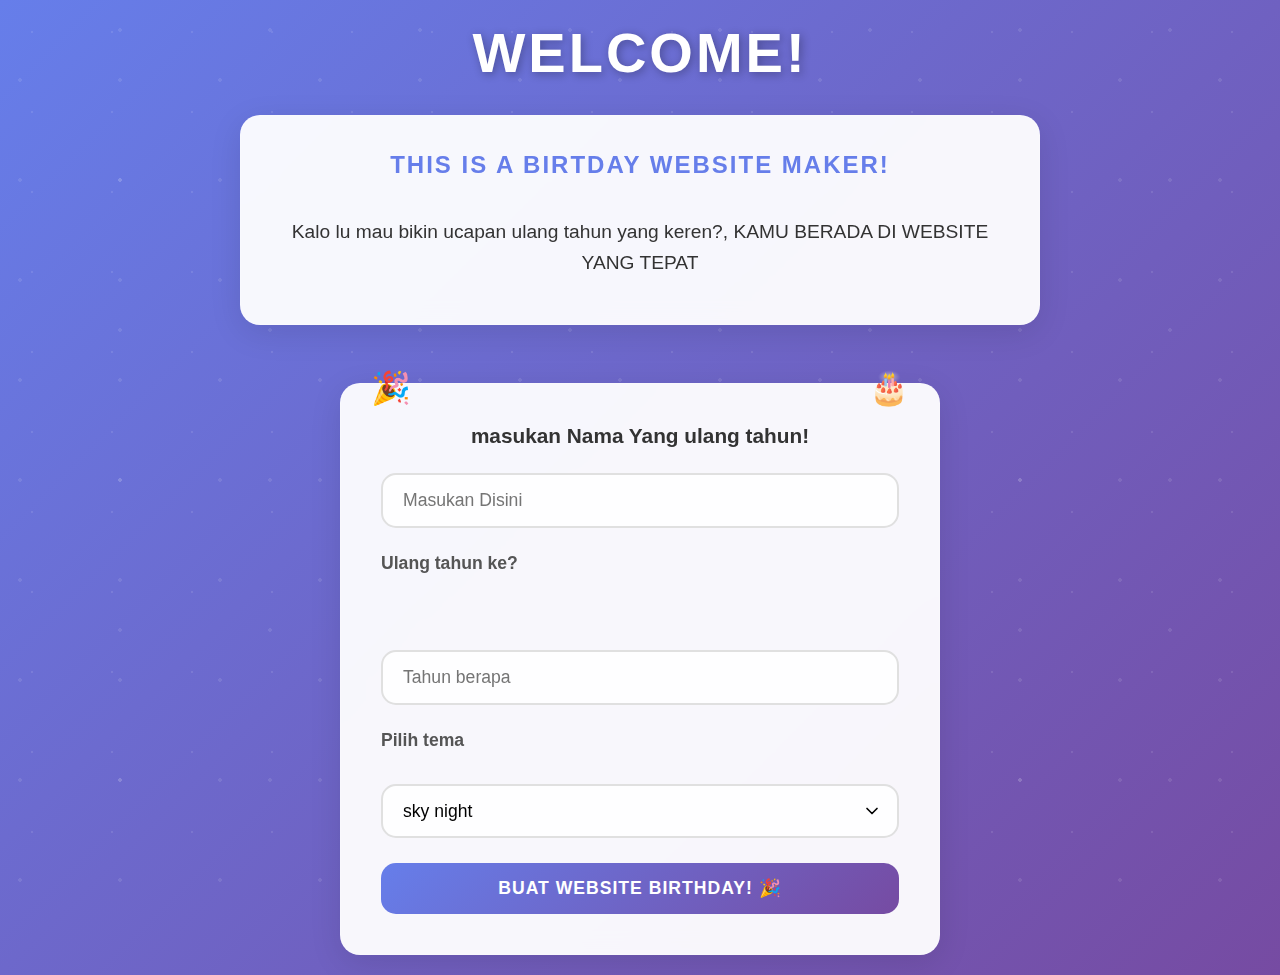
<file: index.html>
<!DOCTYPE html>
<html lang="en">
<head>
  <meta charset="UTF-8">
  <meta name="viewport" content="width=device-width, initial-scale=1.0">
  <meta http-equiv="X-UA-Compatible" content="ie=edge">
  <title>Home</title>
  <link rel="stylesheet" href="Style.css"
</head>
<body>
  <h1>WELCOME!</h1>
<div id="Info">
  <p>THIS IS A BIRTDAY WEBSITE MAKER!</p><br>
  <p>Kalo lu mau bikin ucapan ulang tahun yang keren?, KAMU BERADA DI WEBSITE YANG TEPAT</p>
</div><br>
<div id="main">
  <p>masukan Nama Yang ulang tahun!</p>
  <form>
    <input type="text"
    id="nama" placeholder="Masukan Disini">
    <label for="Tahun">Ulang tahun ke?</label><br>
    <input type="text"
    id="Tahun" placeholder="Tahun berapa">
    <label for="Tema">Pilih tema</label>
    <select>
      <option>sky night</option>
      <option>pinky</option>
      <option>ocean</option>
      <option>emoji</option>
    </select>
  </form>
</div>
<script src="JS.js"></script>
</body>
</html>
</file>
<file: Style.css>
* {
  margin: 0;
  padding: 0;
  box-sizing: border-box;
}

body {
  font-family: 'Arial', sans-serif;
  background: linear-gradient(135deg, #667eea 0%, #764ba2 100%);
  min-height: 100vh;
  padding: 20px;
  position: relative;
  overflow-x: hidden;
}

/* Animated background particles */
body::before {
  content: '';
  position: fixed;
  top: 0;
  left: 0;
  width: 100%;
  height: 100%;
  background-image: 
    radial-gradient(circle at 20% 80%, rgba(255, 255, 255, 0.1) 2px, transparent 2px),
    radial-gradient(circle at 80% 20%, rgba(255, 255, 255, 0.1) 2px, transparent 2px),
    radial-gradient(circle at 40% 40%, rgba(255, 255, 255, 0.1) 1px, transparent 1px);
  background-size: 100px 100px, 150px 150px, 80px 80px;
  animation: twinkle 8s ease-in-out infinite alternate;
  pointer-events: none;
  z-index: -1;
}

@keyframes twinkle {
  0% { opacity: 0.3; }
  100% { opacity: 0.8; }
}

h1 {
  text-align: center;
  color: #fff;
  font-size: 3.5rem;
  font-weight: bold;
  text-shadow: 2px 2px 10px rgba(0, 0, 0, 0.3);
  margin-bottom: 30px;
  animation: bounceIn 1s ease-out;
  letter-spacing: 3px;
}

@keyframes bounceIn {
  0% {
    transform: scale(0.3);
    opacity: 0;
  }
  50% {
    transform: scale(1.05);
  }
  70% {
    transform: scale(0.9);
  }
  100% {
    transform: scale(1);
    opacity: 1;
  }
}

#Info {
  background: rgba(255, 255, 255, 0.95);
  backdrop-filter: blur(10px);
  border-radius: 20px;
  padding: 30px;
  margin: 0 auto 40px;
  max-width: 800px;
  box-shadow: 0 8px 32px rgba(0, 0, 0, 0.1);
  border: 1px solid rgba(255, 255, 255, 0.2);
  animation: slideInFromTop 1.2s ease-out;
  text-align: center;
}

@keyframes slideInFromTop {
  0% {
    transform: translateY(-50px);
    opacity: 0;
  }
  100% {
    transform: translateY(0);
    opacity: 1;
  }
}

#Info p {
  font-size: 1.2rem;
  color: #333;
  line-height: 1.6;
  margin-bottom: 15px;
}

#Info p:first-child {
  font-size: 1.5rem;
  font-weight: bold;
  color: #667eea;
  text-transform: uppercase;
  letter-spacing: 2px;
}

#main {
  background: rgba(255, 255, 255, 0.95);
  backdrop-filter: blur(10px);
  border-radius: 20px;
  padding: 40px;
  margin: 0 auto;
  max-width: 600px;
  box-shadow: 0 8px 32px rgba(0, 0, 0, 0.1);
  border: 1px solid rgba(255, 255, 255, 0.2);
  animation: slideInFromBottom 1.4s ease-out;
}

@keyframes slideInFromBottom {
  0% {
    transform: translateY(50px);
    opacity: 0;
  }
  100% {
    transform: translateY(0);
    opacity: 1;
  }
}

#main p {
  font-size: 1.3rem;
  color: #333;
  margin-bottom: 25px;
  text-align: center;
  font-weight: 600;
}

form {
  display: flex;
  flex-direction: column;
  gap: 25px;
}

label {
  font-size: 1.1rem;
  color: #555;
  font-weight: 600;
  margin-bottom: 8px;
  display: block;
}

input[type="text"] {
  width: 100%;
  padding: 15px 20px;
  border: 2px solid #e0e0e0;
  border-radius: 15px;
  font-size: 1.1rem;
  background: rgba(255, 255, 255, 0.9);
  transition: all 0.3s ease;
  outline: none;
}

input[type="text"]:focus {
  border-color: #667eea;
  box-shadow: 0 0 0 4px rgba(102, 126, 234, 0.1);
  transform: translateY(-2px);
}

input[type="text"]:hover {
  border-color: #764ba2;
}

select {
  width: 100%;
  padding: 15px 20px;
  border: 2px solid #e0e0e0;
  border-radius: 15px;
  font-size: 1.1rem;
  background: rgba(255, 255, 255, 0.9);
  cursor: pointer;
  transition: all 0.3s ease;
  outline: none;
  appearance: none;
  background-image: url("data:image/svg+xml;charset=UTF-8,%3csvg xmlns='http://www.w3.org/2000/svg' viewBox='0 0 24 24' fill='none' stroke='currentColor' stroke-width='2' stroke-linecap='round' stroke-linejoin='round'%3e%3cpolyline points='6,9 12,15 18,9'%3e%3c/polyline%3e%3c/svg%3e");
  background-repeat: no-repeat;
  background-position: right 15px center;
  background-size: 20px;
}

select:focus {
  border-color: #667eea;
  box-shadow: 0 0 0 4px rgba(102, 126, 234, 0.1);
  transform: translateY(-2px);
}

select:hover {
  border-color: #764ba2;
}

/* Add floating animation for the whole container */
#Info, #main {
  animation-fill-mode: both;
}

#Info:hover, #main:hover {
  transform: translateY(-5px);
  box-shadow: 0 12px 40px rgba(0, 0, 0, 0.15);
}

/* Responsive design */
@media (max-width: 768px) {
  h1 {
    font-size: 2.5rem;
    letter-spacing: 1px;
  }
  
  #Info, #main {
    padding: 25px;
    margin: 0 10px 30px;
  }
  
  #Info p:first-child {
    font-size: 1.2rem;
  }
  
  #Info p {
    font-size: 1rem;
  }
  
  #main p {
    font-size: 1.1rem;
  }
  
  input[type="text"], select {
    padding: 12px 15px;
    font-size: 1rem;
  }
}

@media (max-width: 480px) {
  body {
    padding: 15px;
  }
  
  h1 {
    font-size: 2rem;
  }
  
  #Info, #main {
    padding: 20px;
    margin: 0 5px 25px;
  }
}

/* Add some decorative elements */
#main::before {
  content: '🎉';
  position: absolute;
  top: -15px;
  left: 30px;
  font-size: 2rem;
  animation: bounce 2s infinite;
}

#main::after {
  content: '🎂';
  position: absolute;
  top: -15px;
  right: 30px;
  font-size: 2rem;
  animation: bounce 2s infinite 0.5s;
}

@keyframes bounce {
  0%, 100% {
    transform: translateY(0);
  }
  50% {
    transform: translateY(-10px);
  }
}

/* Form group styling */
.form-group {
  position: relative;
}

/* Add submit button styling if needed */
button, input[type="submit"] {
  background: linear-gradient(135deg, #667eea 0%, #764ba2 100%);
  color: white;
  border: none;
  padding: 15px 30px;
  border-radius: 15px;
  font-size: 1.1rem;
  font-weight: 600;
  cursor: pointer;
  transition: all 0.3s ease;
  text-transform: uppercase;
  letter-spacing: 1px;
}

button:hover, input[type="submit"]:hover {
  transform: translateY(-3px);
  box-shadow: 0 8px 25px rgba(102, 126, 234, 0.4);
}
</file>
